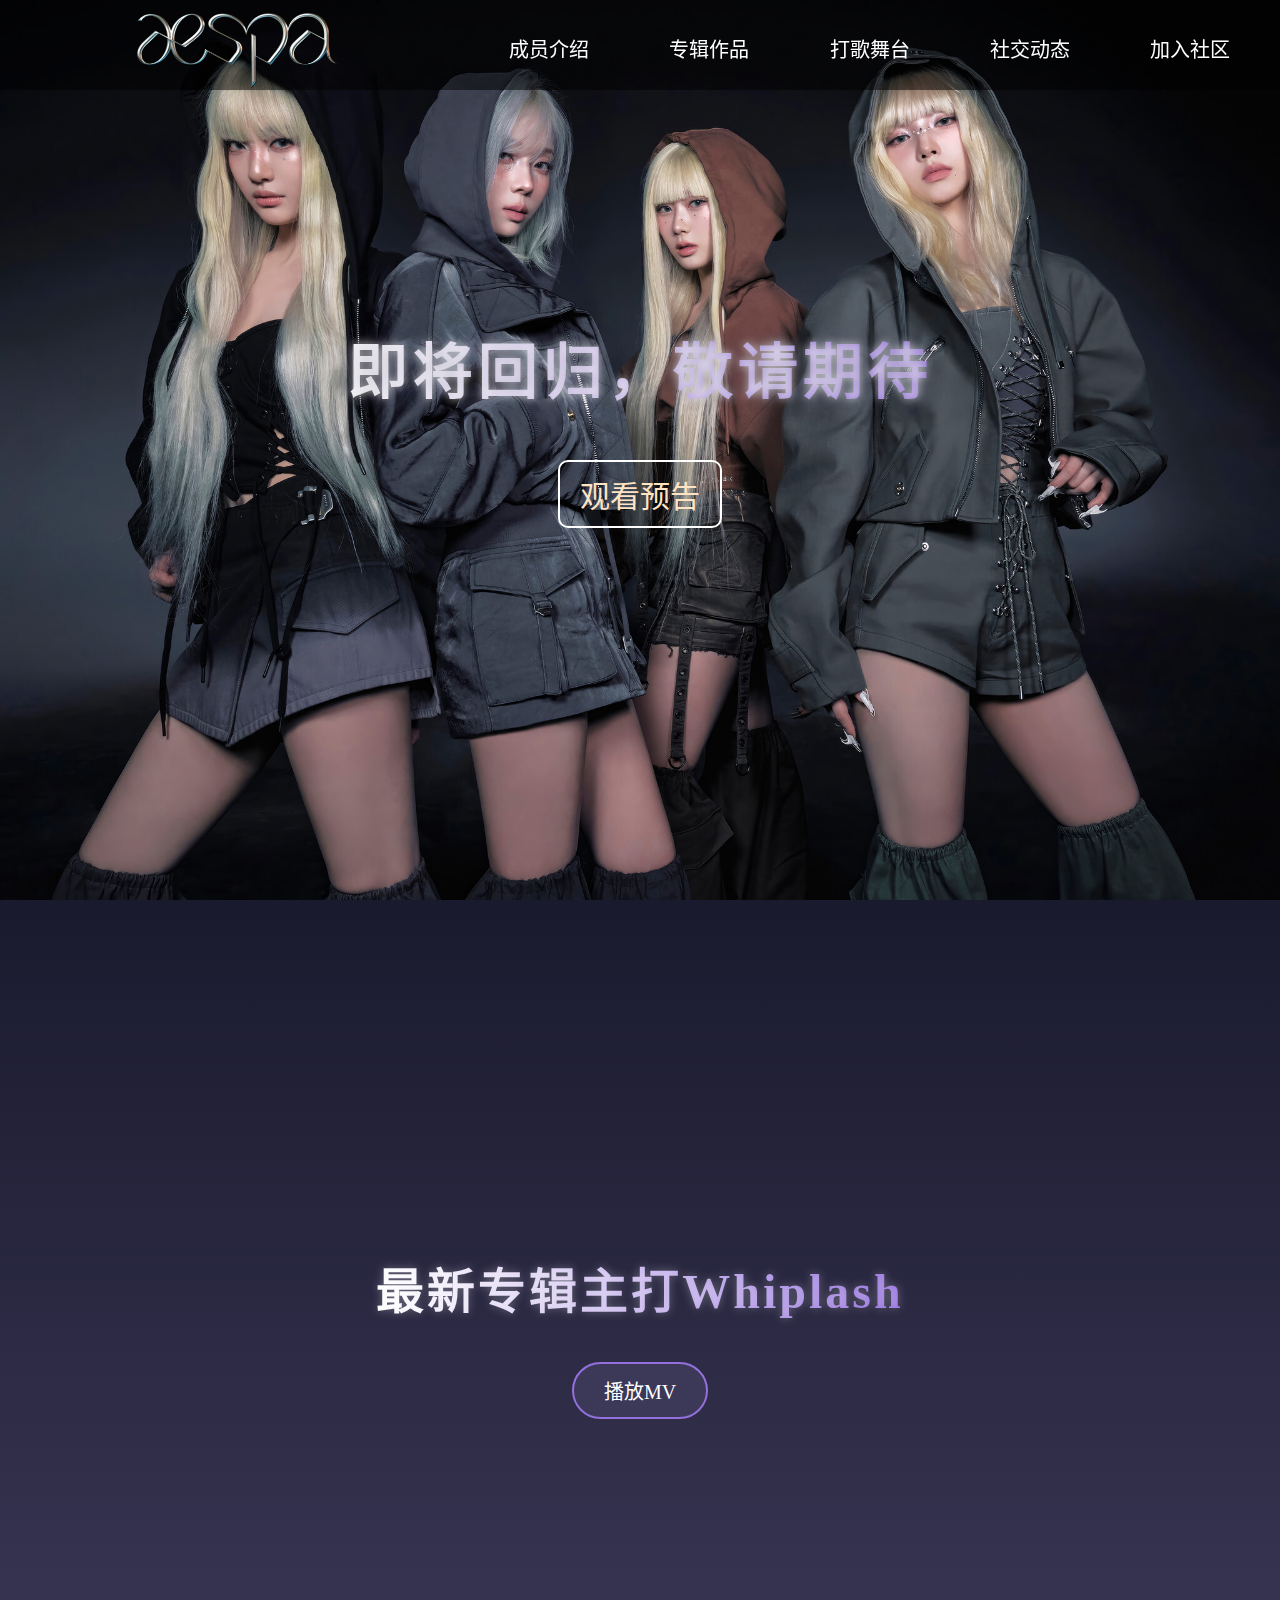
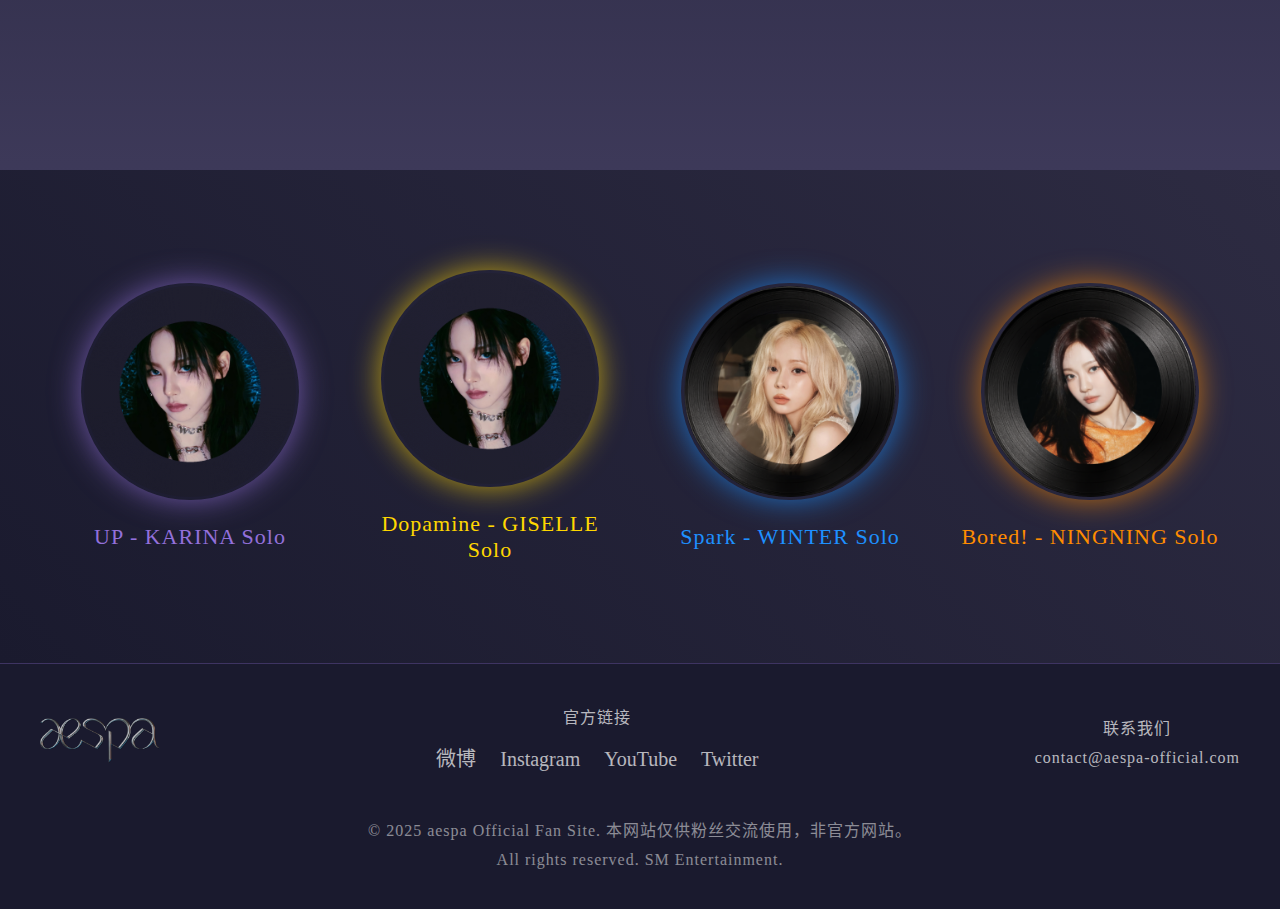
<file: index.html>
<!DOCTYPE html>
<html lang="zh-CN">
<head>
  <meta charset="UTF-8">
  <meta name="viewport" content="width=device-width, initial-scale=1.0">
  <title>AESPA</title>
  <link rel="stylesheet" href="css/style.css">
</head>
<body>
  <header>
  <h1>aespa</h1>
  <nav>
  <ul>
    <li><a href="members.html">成员介绍</a></li>
    <li><a href="">专辑作品</a></li>
    <li><a href="">打歌舞台</a></li>
    <li><a href="social.html">社交动态</a></li>
    <li><a href="">加入社区</a></li>
  </ul>
  </nav>
  </header>
  <main>
    <section class="news">
      <p data-text="即将回归，敬请期待">即将回归，敬请期待</p>
      <a href="#" id="watch-trailer">观看预告</a>
    </section>
    
    <!-- 添加视频模态窗口 -->
    <div id="video-modal" class="modal">
      <div class="modal-content">
        <span class="close-modal">&times;</span>
        <video id="trailer-video" controls>
          <source src="video/aespa-trailer.mp4" type="video/mp4">
          您的浏览器不支持视频播放
        </video>
      </div>
    </div>

  <section class="album">
    <!-- <div class="album-banner">
      <img src="image/aespa-album.jpg" alt="aespa-album">
      <div class="album-text">
        <p>最新专辑主打Whiplash</p>
        <a href="#">查看详情</a>
      </div>
    </div> -->
    <p>最新专辑主打Whiplash</p>
    <a href="#" id="play-mv">播放MV</a>
  </section>



  <section class="solo">
    <div>
      <img src="image/karina_vinyl_face_centered.png" alt="KARINA">
      <audio src="audio/karina-up.mp3" preload="auto"></audio>
      <p>UP - KARINA Solo</p>
    </div>
    <div>
      <img src="image/karina_vinyl_face_centered.png" alt="GISELLE">
      <audio src="audio/giselle-dopamine.mp3" preload="auto"></audio>
      <p>Dopamine - GISELLE Solo</p>
    </div>
    <div>
      <img src="image/winter_vinyl_face_centered.png" alt="WINTER">
      <audio src="audio/winter-spark.mp3" preload="auto"></audio>
      <p>Spark - WINTER Solo</p>
    </div>
    <div>
      <img src="image/ningning_vinyl_face_centered.png" alt="NINGNING">
      <audio src="audio/ningning-bored.mp3" preload="auto"></audio>
      <p>Bored! - NINGNING Solo</p>
    </div>
  </section>
  </main>
  <footer>
    <div class="footer-content">
      <img src="image/aespa-logo.png" alt="aespa Logo" class="footer-logo">
      
      <div class="footer-links">
        <p>官方链接</p>
        <div class="social-links">
          <a href="#">微博</a>
          <a href="#">Instagram</a>
          <a href="#">YouTube</a>
          <a href="#">Twitter</a>
        </div>
      </div>
      
      <div class="footer-contact">
        <p>联系我们</p>
        <p>contact@aespa-official.com</p>
      </div>
      
      <div class="copyright">
        <p>© 2025 aespa Official Fan Site. 本网站仅供粉丝交流使用，非官方网站。</p>
        <p>All rights reserved. SM Entertainment.</p>
      </div>
    </div>
  </footer>
  
  <!-- 引入JavaScript文件 -->
  <script src="js/main.js"></script>
  <script src="js/music-player.js"></script>
  <script src="js/video-modal.js"></script>
</body>
</html>
</file>
<file: css/style.css>
* {
  padding: 0;
  margin: 0;
}

/* body {
  font-family: Arial, sans-serif;
  margin: 0;
  padding: 0;
  background-color: #f9f9f9;
} */

header {
  position: fixed;
  top: 0;
  left: 0;
  width: 100%;
  background-color: rgba(0, 0, 0, 0.5);
  color: white;
  padding: 45px;
  z-index: 10; /*确保导航栏在其他内容之上*/
}

h1 {
  color: rgb(34, 31, 31);
  position: absolute;
  left: 10%;
  top: 0;
  line-height: 100px;
  background-image: url(../image/aespa-logo.png);
  background-repeat: no-repeat;
  background-position: center;
  background-size: contain;
  width: 200px;
  height: 100px;
  text-indent: -9999px;
  transition: all 0.3s ease; /* 添加过渡效果 */
}

h1:hover {
  transform: scale(1.05); /* 鼠标悬停时轻微放大 */
  filter: brightness(1.2); /* 增加亮度 */
}

header ul {
  font-size: 20px;
  position: absolute;
  right: 6vw;
  top: 0;
  line-height: 100px;
}

/* header a {
  color: white;
  text-decoration: none;
}

header a:hover {
  /* text-decoration: underline; 
  background-color: rgb(219, 17, 17);
} */

header a {
  color: white;
  text-decoration: none;
  padding: 0 12px;
  border-radius: 0;
  transition: all 0.3s ease;
  position: relative;
  display: inline-block;
  height: 90px;
  line-height: 100px;
}

header a:hover {
  /* text-decoration: underline; */
  background-color: #464164;
  transform: translateY(0);
  box-shadow: 0 5px 15px rgba(70, 65, 100, 0.4);
}

header a::after {
  content: '';
  position: absolute;
  width: 100%;
  height: 5px;
  background-color: white;
  bottom: 0px;
  left: 0;
  transform: scaleX(0);
  transition: transform 0.3s ease;
}

header a:hover::after {
  transform: scaleX(1);
}

/* 可以添加一个提示光标样式 */
header a:hover {
  cursor: pointer;
}

header li {
  display: inline;
  margin-right: 4vw;
}


.news {
  color: white;
  height: 100vh;
  background-color:bisque;
  background-image: url(../image/aespa-news.jpg);
  background-repeat: no-repeat;
  background-position: center;
  background-size: cover;
  width: 100%;

  display: flex;  /* flexbox */
  flex-direction: column;
  align-items: center; 
  justify-content: center;
}

.news p {
  font-size: 60px;
  text-shadow: 0 0 10px rgba(255, 255, 255, 0.7), 0 0 20px rgba(70, 65, 100, 0.5);
  font-weight: bold;
  letter-spacing: 5px;
  background: linear-gradient(90deg, #fff, #9370DB, #464164, #fff);
  background-size: 300% 100%;
  -webkit-background-clip: text;
  -webkit-text-fill-color: transparent;
  animation: gradient 5s ease infinite;
  position: relative;
}

@keyframes gradient {
  0% {
    background-position: 0% 50%;
  }
  50% {
    background-position: 100% 50%;
  }
  100% {
    background-position: 0% 50%;
  }
}

.news p::before {
  content: attr(data-text);
  position: absolute;
  left: 2px;
  text-shadow: -1px 0 #464164;
  top: 0;
  color: white;
  background: none;
  overflow: hidden;
  clip: rect(0, 900px, 0, 0);
  animation: noise-anim 3s infinite linear alternate-reverse;
  opacity: 0.2;
  -webkit-text-fill-color: white;
}

@keyframes noise-anim {
  0% {
    clip: rect(29px, 9999px, 31px, 0);
  }
  5% {
    clip: rect(70px, 9999px, 16px, 0);
  }
}

.news a {
  color: bisque;
  font-size: 30px;
  margin: 50px;
  text-decoration: none;
  border: 2px solid white;
  padding: 10px 20px;
  border-radius: 10px;
  position: relative;
  overflow: hidden;
  transition: all 0.5s ease;
  z-index: 1;
}

.news a:before {
  content: '';
  position: absolute;
  top: 0;
  left: -100%;
  width: 100%;
  height: 100%;
  background: linear-gradient(90deg, transparent, rgba(255, 255, 255, 0.2), transparent);
  transition: all 0.5s ease;
}

.news a:hover {
  background-color: #464164;
  color: white;
  transform: scale(1.05);
  box-shadow: 0 0 20px rgba(255, 255, 255, 0.5);
  letter-spacing: 2px;
}

.news a:hover:before {
  left: 100%;
}

/* solo部分样式 */
.solo {
  display: flex;
  background-color: #1a1a2e;
  background-image: linear-gradient(45deg, #1a1a2e, #2d2b42);
  align-items: center;
  justify-content: space-around;
  padding: 80px 40px;
  flex-wrap: wrap;
}

.solo div {
  width: 22%;
  text-align: center;
  margin: 20px 10px;
  transition: all 0.4s ease;
  position: relative;
}

.solo img {
  width: 80%;
  border-radius: 50%;
  box-shadow: 0 0 20px rgba(147, 112, 219, 0.4);
  transition: all 0.5s ease;
  border: 3px solid transparent;
}

/* 删除img::after和div::after相关的播放按钮代码 */

.solo p {
  font-size: 22px;
  color: white;
  margin-top: 20px;
  font-weight: 500;
  letter-spacing: 1px;
  transition: all 0.3s ease;
}

.solo div:hover {
  transform: translateY(-10px);
}

/* 删除或注释掉这些通用的悬停样式 */
.solo div:hover img {
/* box-shadow: 0 0 30px rgba(147, 112, 219, 0.8);
border-color: #9370DB; */
}

.solo div:hover p {
/* color: #9370DB; */
}

/* 成员唱片样式优化 - 根据代表色 */
/* KARINA - 紫色 */
.solo div:nth-child(1) img {
box-shadow: 0 0 30px rgba(147, 112, 219, 0.7);
}

.solo div:nth-child(1) img:hover {
box-shadow: 0 0 50px rgba(147, 112, 219, 0.9);
}

.solo div:nth-child(1) p {
color: #9370DB;
}

.solo div:nth-child(1):hover img {
border-color: #9370DB;
}

/* GISELLE - 黄色 */
.solo div:nth-child(2) img {
box-shadow: 0 0 30px rgba(255, 215, 0, 0.7);
}

.solo div:nth-child(2) img:hover {
box-shadow: 0 0 50px rgba(255, 215, 0, 0.9);
}

.solo div:nth-child(2) p {
color: #FFD700;
}

.solo div:nth-child(2):hover img {
border-color: #FFD700;
}

/* WINTER - 蓝色 */
.solo div:nth-child(3) img {
box-shadow: 0 0 30px rgba(30, 144, 255, 0.7);
}

.solo div:nth-child(3) img:hover {
box-shadow: 0 0 50px rgba(30, 144, 255, 0.9);
}

.solo div:nth-child(3) p {
color: #1E90FF;
}

.solo div:nth-child(3):hover img {
border-color: #1E90FF;
}

/* NINGNING - 橙色 */
.solo div:nth-child(4) img {
box-shadow: 0 0 30px rgba(255, 140, 0, 0.7);
}

.solo div:nth-child(4) img:hover {
box-shadow: 0 0 50px rgba(255, 140, 0, 0.9);
}

.solo div:nth-child(4) p {
color: #FF8C00;
}

.solo div:nth-child(4):hover img {
border-color: #FF8C00;
}

.solo img:hover {
  animation: spin 8s linear infinite; /* 将3s改为8s，使旋转速度变慢 */
  cursor: pointer;
}

@keyframes spin {
  from { transform: rotate(0deg);}
  to { transform: rotate(360deg);}
}


/* album部分样式 */
.album {
  color: white;
  background-color: #1a1a2e;
  background-image: url(../image/aespa-album.jpg);
  background-repeat: no-repeat;
  background-position: center;
  background-size: cover;
  background-attachment: fixed;
  padding: 120px 0;
  min-height: 70vh;
  position: relative;
  display: flex;
  flex-direction: column;
  justify-content: center;
  align-items: center;
}

.album::before {
  content: '';
  position: absolute;
  top: 0;
  left: 0;
  width: 100%;
  height: 100%;
  background: linear-gradient(to bottom, rgba(26, 26, 46, 0.7), rgba(70, 65, 100, 0.8));
}

.album p {
  font-size: 48px;
  font-weight: bold;
  margin-bottom: 40px;
  position: relative;
  z-index: 2;
  text-shadow: 0 0 10px rgba(255, 255, 255, 0.3);
  letter-spacing: 3px;
  background: linear-gradient(90deg, #fff, #9370DB, #fff);
  background-size: 200% 100%;
  -webkit-background-clip: text;
  -webkit-text-fill-color: transparent;
  animation: album-gradient 8s ease infinite;
}

@keyframes album-gradient {
  0% { background-position: 0% 50%; }
  50% { background-position: 100% 50%; }
  100% { background-position: 0% 50%; }
}

.album-content {
  display: flex;
  justify-content: center;
  align-items: center;
  position: relative;
  z-index: 2;
  width: 80%;
  max-width: 1200px;
  margin: 0 auto;
}

.album-vinyl {
  width: 300px;
  height: 300px;
  border-radius: 50%;
  background-image: url(../image/album-vinyl.png);
  background-size: cover;
  margin-right: 50px;
  box-shadow: 0 0 30px rgba(147, 112, 219, 0.5);
  transition: all 0.5s ease;
  position: relative;
  overflow: hidden;
}

.album-vinyl::before {
  content: '';
  position: absolute;
  top: 50%;
  left: 50%;
  width: 50px;
  height: 50px;
  background-color: #1a1a2e;
  border-radius: 50%;
  transform: translate(-50%, -50%);
  z-index: 3;
  box-shadow: 0 0 10px rgba(0, 0, 0, 0.5);
}

.album-vinyl:hover {
  transform: rotate(30deg) scale(1.1);
  box-shadow: 0 0 40px rgba(147, 112, 219, 0.8);
  cursor: pointer;
}

.album-info {
  flex: 1;
  text-align: left;
}

.album-info h3 {
  font-size: 36px;
  margin-bottom: 20px;
  color: #fff;
}

.album-info p {
  font-size: 18px;
  margin-bottom: 30px;
  line-height: 1.6;
  color: rgba(255, 255, 255, 0.8);
  text-shadow: none;
  letter-spacing: 1px;
  background: none;
  -webkit-text-fill-color: rgba(255, 255, 255, 0.8);
  animation: none;
}

.album a {
  display: inline-block;
  color: white;
  font-size: 20px;
  text-decoration: none;
  border: 2px solid #9370DB;
  padding: 12px 30px;
  border-radius: 50px;
  background-color: rgba(70, 65, 100, 0.6);
  transition: all 0.4s ease;
  position: relative;
  overflow: hidden;
}

.album a::before {
  content: '';
  position: absolute;
  top: 0;
  left: -100%;
  width: 100%;
  height: 100%;
  background: linear-gradient(90deg, transparent, rgba(147, 112, 219, 0.4), transparent);
  transition: all 0.6s ease;
}

.album a:hover {
  background-color: #9370DB;
  box-shadow: 0 0 20px rgba(147, 112, 219, 0.7);
  transform: translateY(-5px);
}

.album a:hover::before {
  left: 100%;
}

.play-icon {
  position: absolute;
  top: 50%;
  left: 50%;
  transform: translate(-50%, -50%);
  font-size: 40px;
  color: rgba(255, 255, 255, 0.7);
  opacity: 0;
  transition: opacity 0.3s ease;
  z-index: 4;
}

.album-vinyl:hover .play-icon {
  opacity: 1;
}

/* 页脚样式 */
footer {
  background-color: #1a1a2e;
  color: rgba(255, 255, 255, 0.7);
  padding: 30px 0;
  text-align: center;
  border-top: 1px solid rgba(147, 112, 219, 0.3);
}

footer p {
  font-size: 16px;
  margin: 10px 0;
  letter-spacing: 1px;
}

.footer-content {
  display: flex;
  justify-content: space-between;
  align-items: center;
  max-width: 1200px;
  margin: 0 auto;
  padding: 0 20px;
  flex-wrap: wrap;
}

.footer-logo {
  width: 120px;
  opacity: 0.7;
  transition: all 0.3s ease;
}

.footer-logo:hover {
  opacity: 1;
}

.social-links {
  margin: 15px 0;
}

.social-links a {
  color: rgba(255, 255, 255, 0.7);
  font-size: 20px;
  margin: 0 10px;
  text-decoration: none;
  transition: all 0.3s ease;
}

.social-links a:hover {
  color: #9370DB;
  transform: translateY(-3px);
  display: inline-block;
}

.copyright {
  width: 100%;
  margin-top: 20px;
  font-size: 14px;
  color: rgba(255, 255, 255, 0.5);
}

.solo audio {
  display: none; /* 隐藏音频元素 */
}


/* 模态窗口样式 */
.modal {
  display: none;
  position: fixed;
  z-index: 100;
  left: 0;
  top: 0;
  width: 100%;
  height: 100%;
  background-color: rgba(0, 0, 0, 0.9);
  overflow: auto;
}

.modal-content {
  position: relative;
  margin: 5% auto;
  width: 80%;
  max-width: 900px;
}

.close-modal {
  position: absolute;
  top: -40px;
  right: 0;
  color: white;
  font-size: 40px;
  font-weight: bold;
  cursor: pointer;
  transition: all 0.3s ease;
  z-index: 102; /* 增加z-index确保在视频上方 */
}

.close-modal:hover {
  color: #9370DB;
  transform: scale(1.1);
}

#trailer-video {
  width: 100%;
  box-shadow: 0 0 30px rgba(147, 112, 219, 0.6);
  border-radius: 5px;
}


/* 回到顶部按钮样式 */
.back-to-top {
  position: fixed;
  bottom: 30px;
  right: 30px;
  width: 50px;
  height: 50px;
  background-color: rgba(147, 112, 219, 0.8);
  border-radius: 50%;
  display: flex;
  align-items: center;
  justify-content: center;
  cursor: pointer;
  opacity: 0;
  visibility: hidden;
  transition: all 0.3s ease;
  z-index: 999;
  box-shadow: 0 0 15px rgba(147, 112, 219, 0.5);
}

.back-to-top.show {
  opacity: 1;
  visibility: visible;
}

.back-to-top:hover {
  background-color: #9370DB;
  transform: translateY(-5px);
}

.arrow-up {
  display: inline-block;
  width: 15px;
  height: 15px;
  border-top: 3px solid white;
  border-right: 3px solid white;
  transform: rotate(-45deg);
}
</file>
